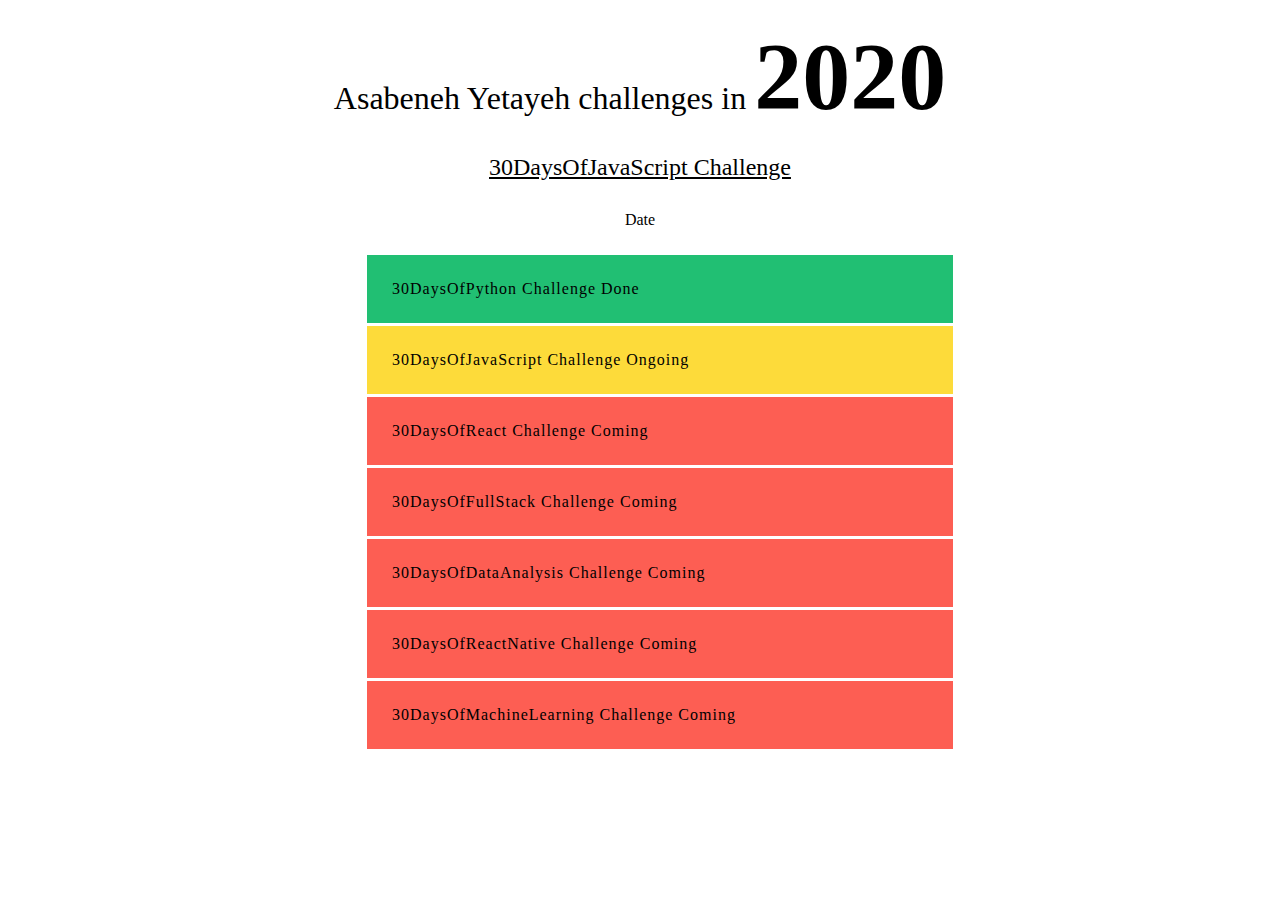
<file: DOM mini project 1/index.html>
<!DOCTYPE html>
<html lang="en">

<head>
    <meta charset="UTF-8">
    <meta http-equiv="X-UA-Compatible" content="IE=edge">
    <meta name="viewport" content="width=device-width, initial-scale=1.0">
    <link rel="stylesheet" href="index.css">
    <title>30DaysOfJavaScript:21 Day</title>
</head>

<body>
    <div>
        <h1>Asabeneh Yetayeh challenges
            in
            <span>2020</span>
        </h1>
        <h2>
            30DaysOfJavaScript Challenge</h2>
        <p>
            Date</p>
        <ul>
            <li>30DaysOfPython Challenge Done</li>
            <li>30DaysOfJavaScript Challenge Ongoing</li>
            <li>30DaysOfReact Challenge Coming</li>
            <li>30DaysOfFullStack Challenge Coming</li>
            <li>30DaysOfDataAnalysis Challenge Coming</li>
            <li>30DaysOfReactNative Challenge Coming</li>
            <li>30DaysOfMachineLearning Challenge Coming</li>
        </ul>
    </div>
    <script src="index.js"></script>
</body>

</html>
</file>
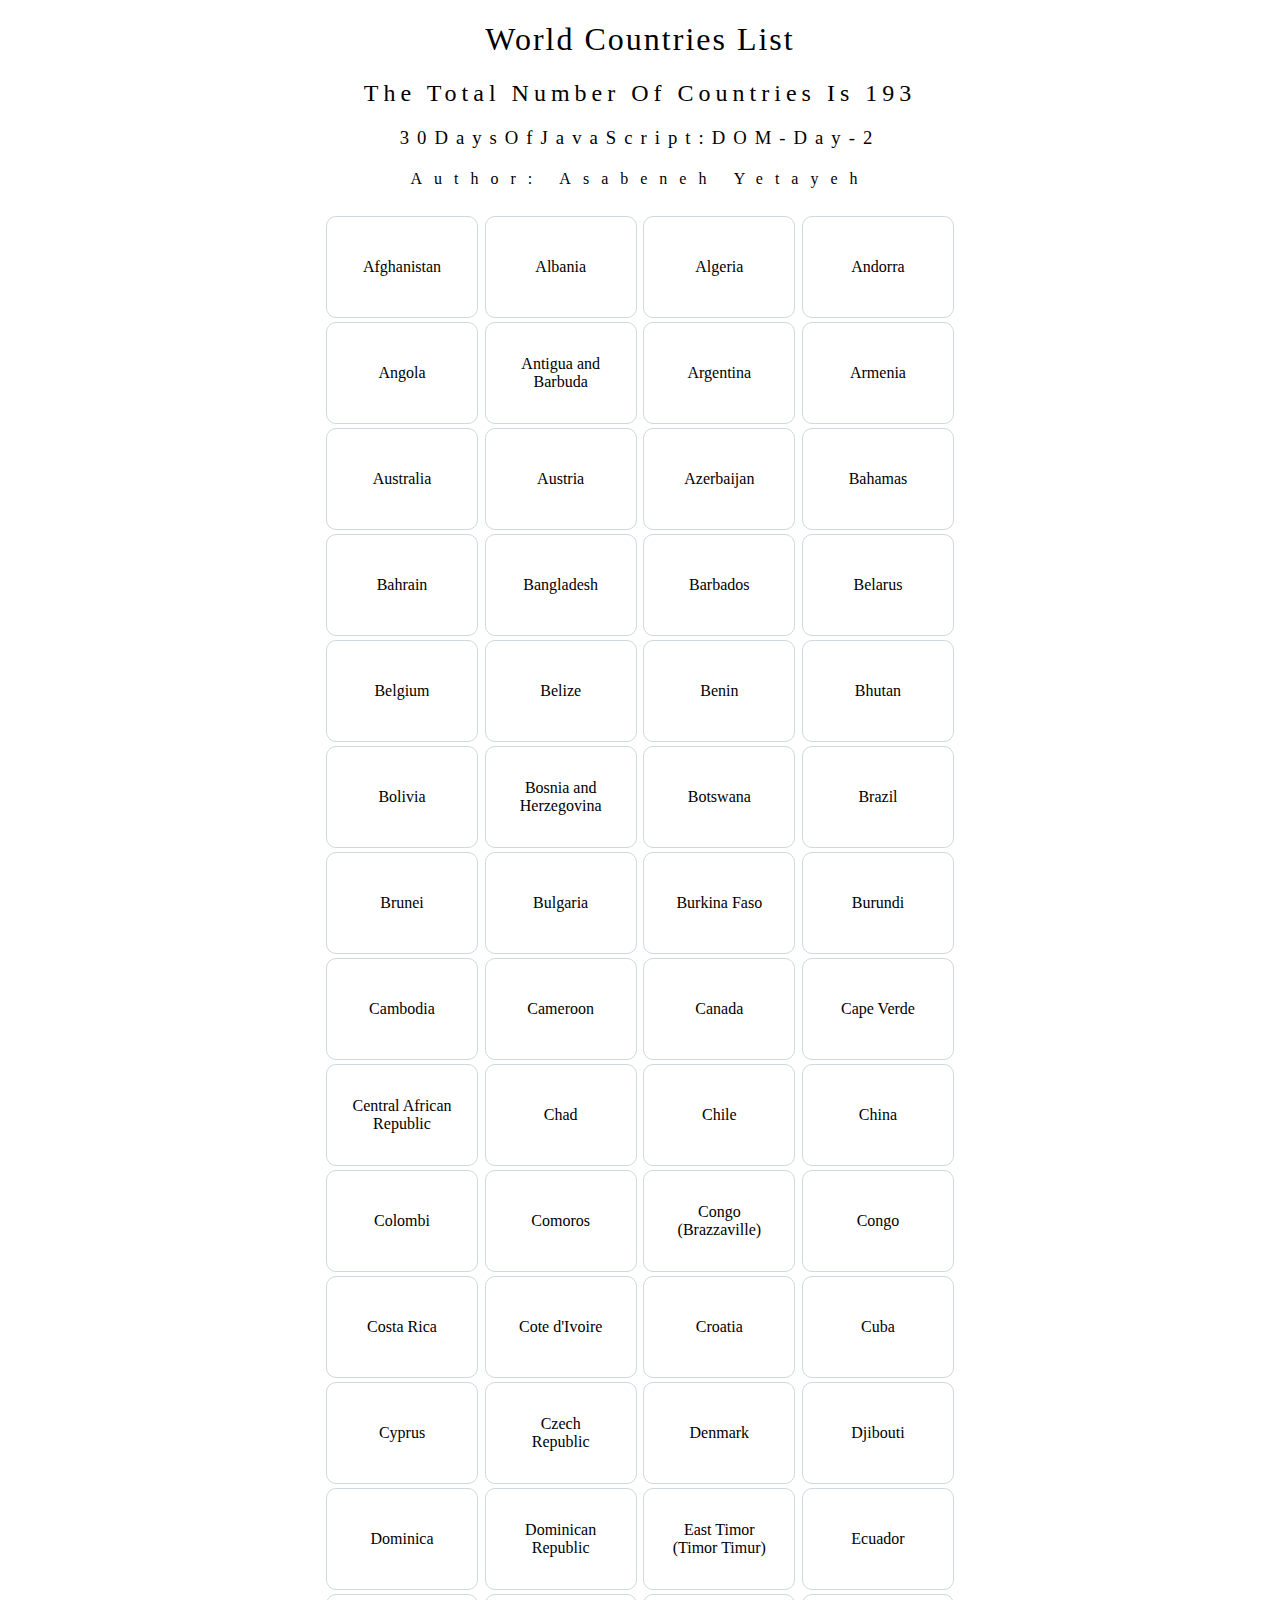
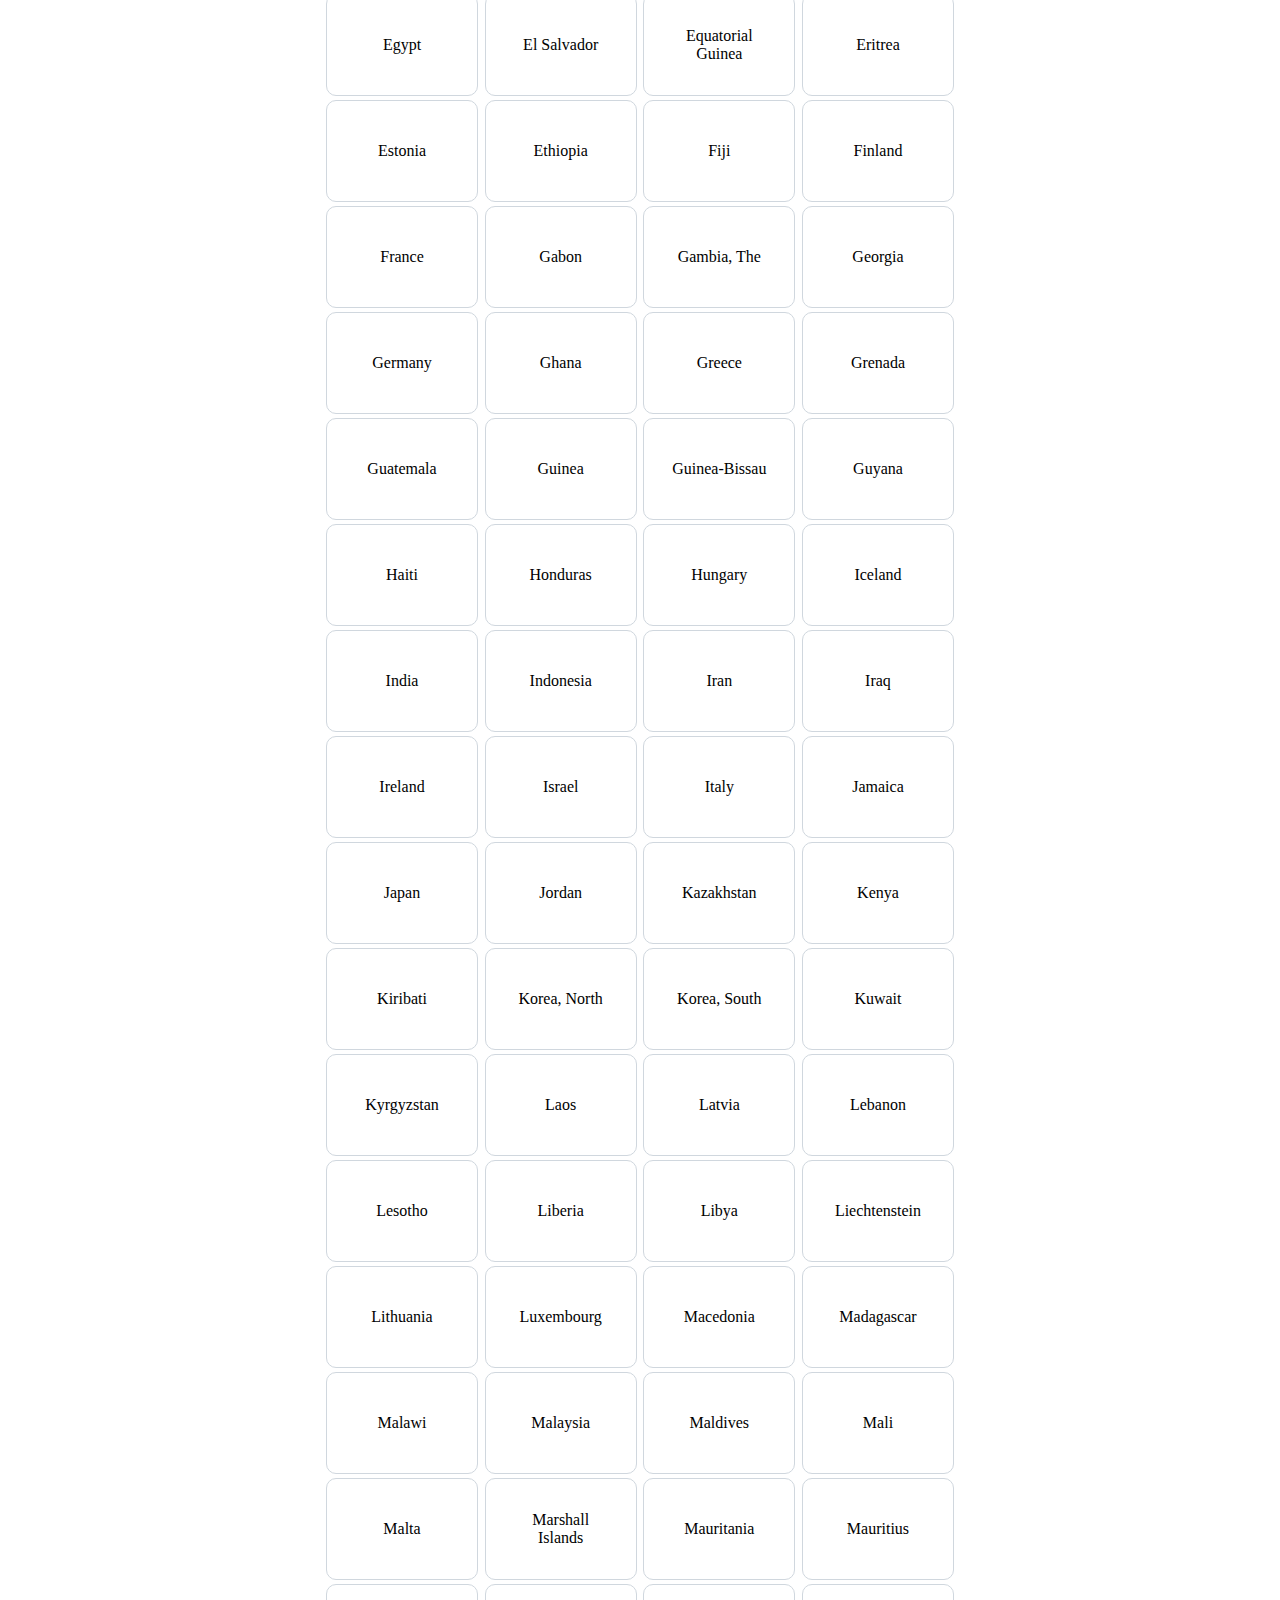
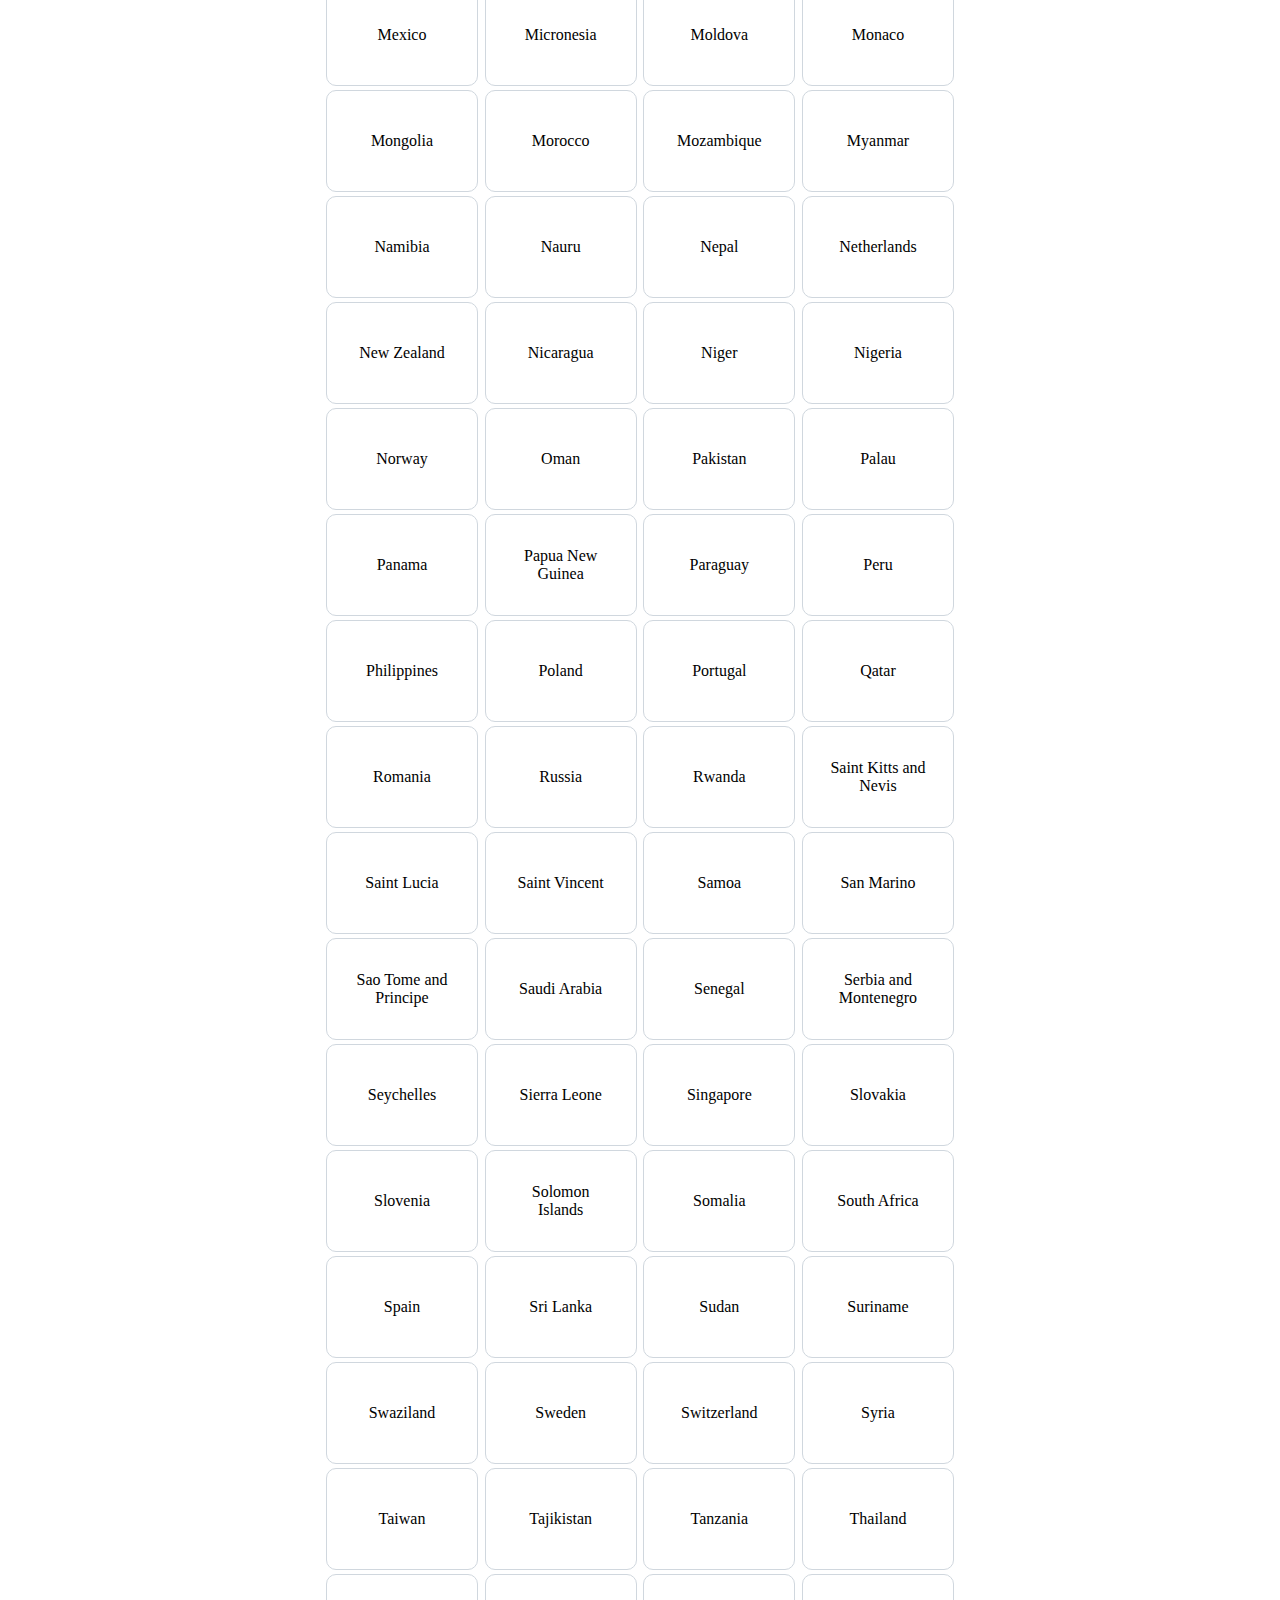
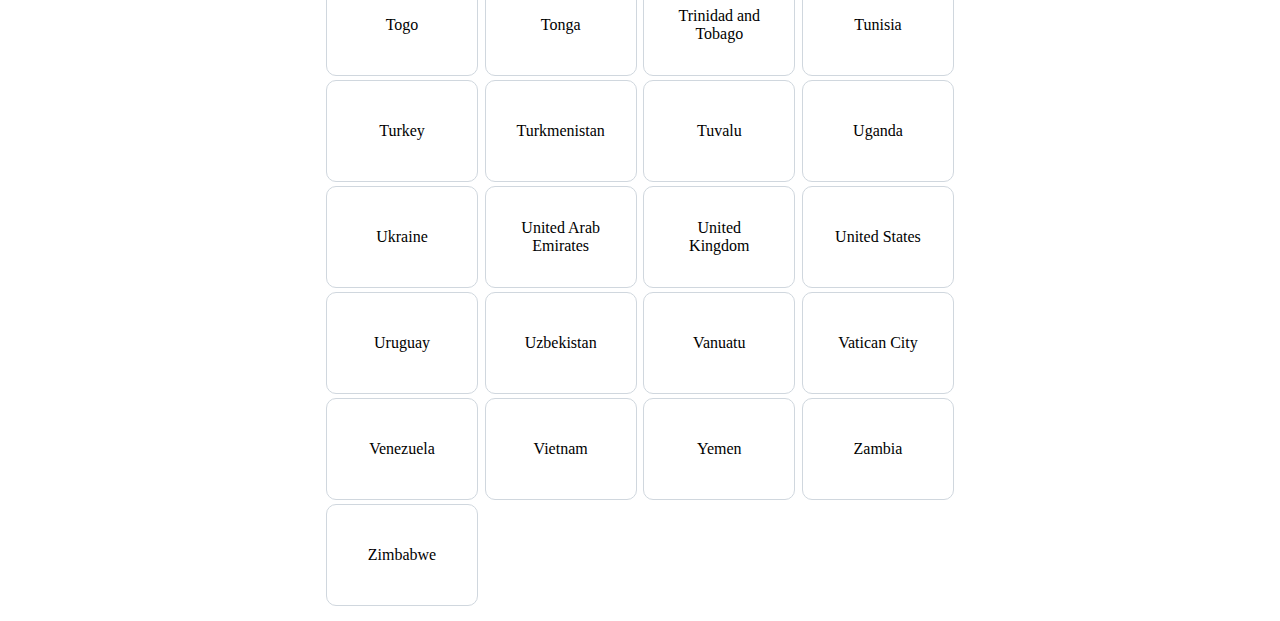
<file: DOM mini project 3 (World Countries List)/index.html>
<!DOCTYPE html>
<html lang="en">

<head>
    <meta charset="UTF-8">
    <meta http-equiv="X-UA-Compatible" content="IE=edge">
    <meta name="viewport" content="width=device-width, initial-scale=1.0">
    <title>30DaysOfJavaScript:22 Day: World Countries List</title>
</head>

<body>
    <header>
        <h1>World Countries List</h1>
        <h2 id="total-countries">The total Number Of Countries is </h2>
        <h3>30DaysOfJavaScript:DOM-Day-2</h3>
        <h4>Author: Asabeneh Yetayeh</h4>
    </header>

    <div class="countries-container">
        <div class="countries-wrapper">

        </div>
    </div>

    <script src="countries.js"></script>
    <script src="index.js"></script>
</body>

</html>
</file>
<file: DOM mini project 1/index.css>
* {
  box-sizing: border-box;
  list-style: none;
  font-family: "Montserrat";
}

.wrapper {
  width: 50%;
  margin: auto;
}

#title {
  text-align: center;
  font-weight: 500;
}

#subtitle {
  text-align: center;
  text-decoration: underline;
  font-weight: 300;
}

#date {
  text-align: center;
  padding: 10px;
  font-weight: 400;
  margin: auto auto;
}

.list {
  padding: 25px;
  margin: 3px;
  background-color: yellow;
  font-weight: 300;
  letter-spacing: 0.0625em;
}

.year {
  font-size: 96px;
  font-weight: 700;
}

.coming {
  background-color: #fd5e53;
}

.ongoing {
  background-color: #fddb3a;
}

.done {
  background-color: #21bf73;
}
</file>
